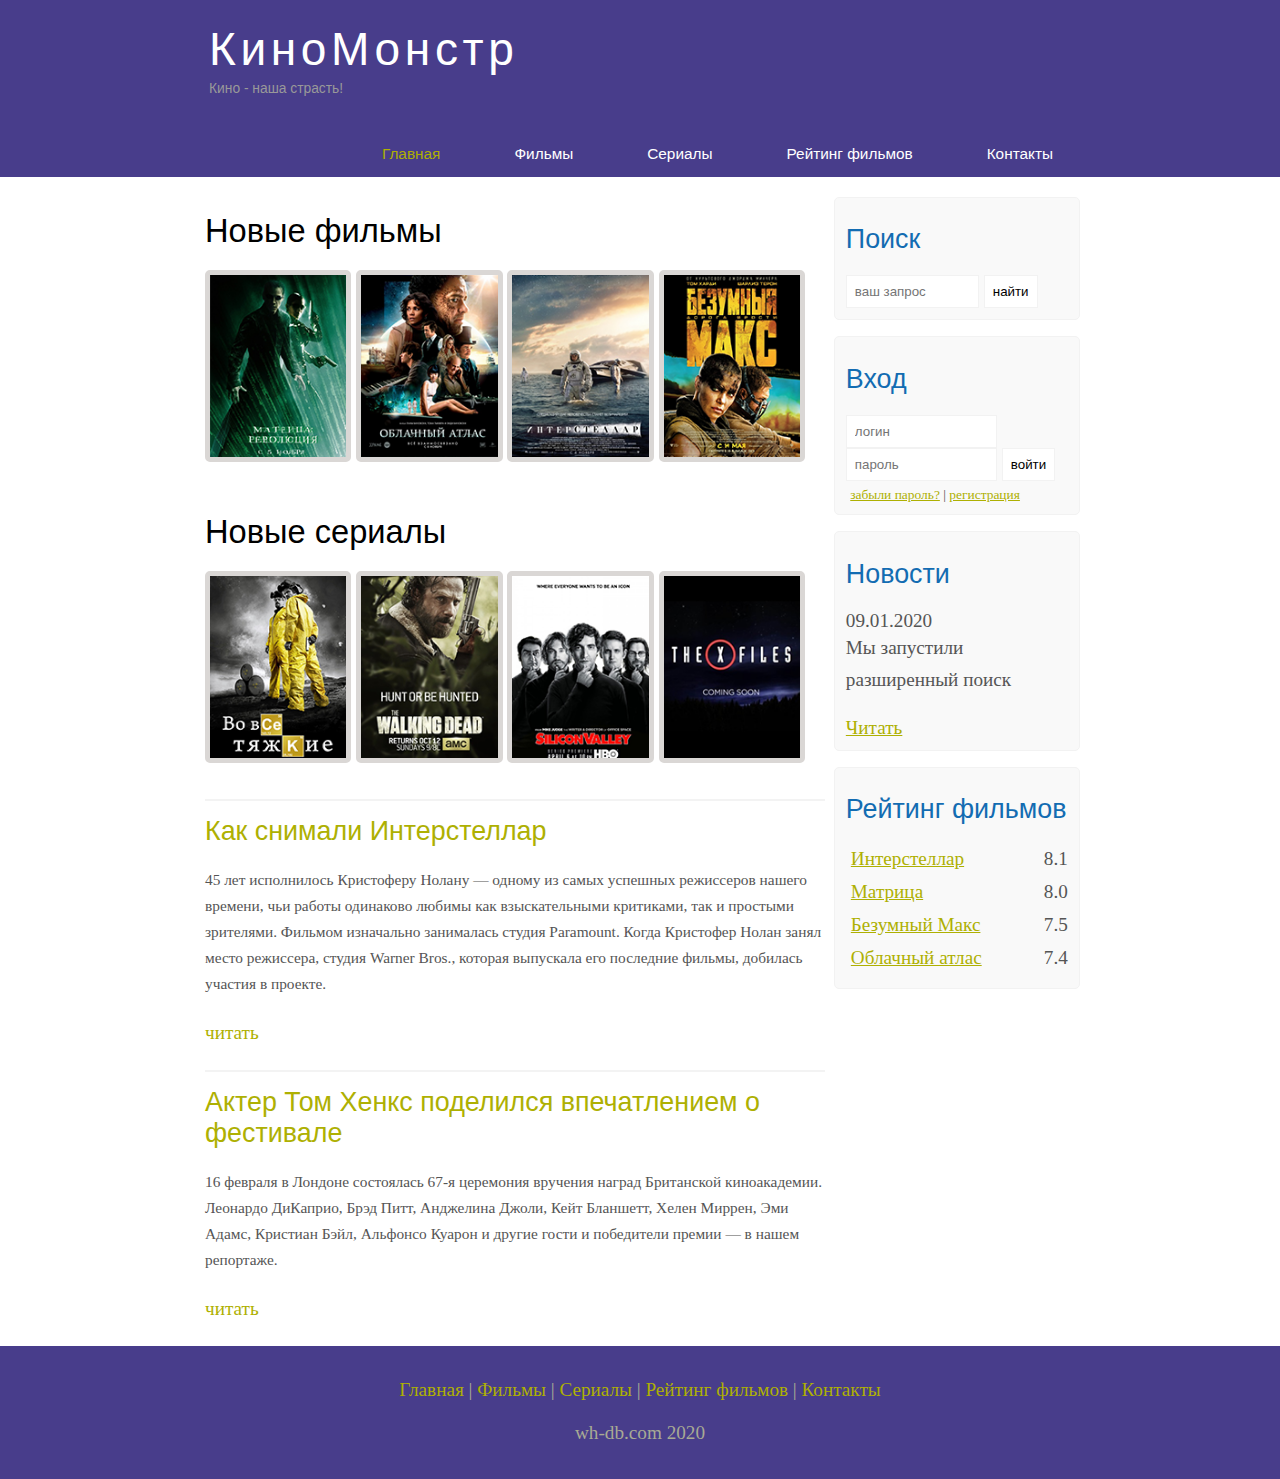
<file: index.html>
<!DOCTYPE html>
<html lang="ru">
<head>
    <meta charset="UTF-8">
    <meta name="denscription" content="Киномостр - портал о ино">
    <meta name="keywords" content="фильмы, фильмы онлайн, hd">
    <meta http-equiv="X-UA-Compatible" content="ie=edge">
    <title>КиноМонстр</title>
    <link rel="stylesheet" href="assets/css/style.css">
</head>
<body>

    <div class="main">
        <div class="header">
            <div class="logo">
                <div class="logo_text">
                    <h1><a href="/">КиноМонстр</a></h1>
                    <h2>Кино - наша страсть!</h2>
                </div>
            </div>
            <div class="menubar">
                <ul class="menu">
                    <li class="selected"><a href="#">Главная</a></li>
                    <li><a href="films.html">Фильмы</a></li>
                    <li><a href="#">Сериалы</a></li>
                    <li><a href="rating.html">Рейтинг фильмов</a></li>
                    <li><a href="contacts.html">Контакты</a></li>
                </ul>
            </div>
        </div>
        <div class="site_content">
            <div class="sidebar_container">
                <div class="sidebar">
                <h2>Поиск</h2>
                <form method="post" action="#" id="search_form">
                    <input type="search" name="search_field" placeholder="ваш запрос" />
                    <input type="submit" class="btn" value="найти" />
                </form>
            </div>
            <div class="sidebar">
                <h2>Вход</h2>
                <form method="POST" action="#" id="login">
                    <input type="text" name="login_field" placeholder="логин" />
                    <input type="password" name="password_field" placeholder="пароль" />
                    <input type="button" class="btn" value="войти" />
                    <div class="lables_passreg_text">
                        <span><a href="#">забыли пароль?</a></span> | <span><a href="#">регистрация</a></span>
                    </div>
                    
                </form>
            </div>
            <div class="sidebar">
                <h2>Новости</h2>
                <span>09.01.2020</span>
                <p>Мы запустили разширенный поиск</p>
                <a href="#">Читать</a>
                
            </div>
            <div class="sidebar">
                <h2>Рейтинг фильмов</h2>
                <ul>
                    <li><a href="show.html">Интерстеллар</a><span class="rating_sidebar">8.1</span></li>
                    <li><a href="#">Матрица</a><span class="rating_sidebar">8.0</span></li>
                    <li><a href="#">Безумный Макс</a><span class="rating_sidebar">7.5</span></li>
                    <li><a href="#">Облачный атлас</a><span class="rating_sidebar">7.4</span></li>

                </ul>
            </div>

            </div>
            <div class="content">
                <h1>Новые фильмы</h1>
                <div class="films">
                    <a href="#"><img src="assets/img/matrix.png"></a>
                    <a href="#"><img src="assets/img/cloud.png"></a>
                    <a href="show.html"><img src="assets/img/inter.png"></a>
                    <a href="#"><img src="assets/img/max.png"></a>
                </div>
                <h1>Новые сериалы</h1>
                <div class="series">
                    <a href="#"><img src="assets/img/breakingbad.png"></a>
                    <a href="#"><img src="assets/img/dead.png"></a>
                    <a href="#"><img src="assets/img/silicon.png"></a>
                    <a href="#"><img src="assets/img/xfiles.png"></a>
                </div>
                <div class="posts">
                    <hr>
                    <h2><a href="#">Как снимали Интерстеллар</a></h2>
                    <div class="posts_content">
                        <p>45 лет исполнилось Кристоферу Нолану — одному из самых успешных режиссеров нашего времени, чьи работы одинаково любимы как взыскательными критиками, так и простыми зрителями. Фильмом изначально занималась студия Paramount. Когда Кристофер Нолан занял место режиссера, студия Warner Bros., которая выпускала его последние фильмы, добилась участия в проекте.</p>
                    </div>
                    <p><a href="#">читать</a></p>
                    <hr>
                    <h2><a href="#">Актер Том Хенкс поделился впечатлением о фестивале</a></h2>
                    <div class="posts_content">
                        <p>16 февраля в Лондоне состоялась 67-я церемония вручения наград Британской киноакадемии. Леонардо ДиКаприо, Брэд Питт, Анджелина Джоли, Кейт Бланшетт, Хелен Миррен, Эми Адамс, Кристиан Бэйл, Альфонсо Куарон и другие гости и победители премии — в нашем репортаже.</p>
                    </div>
                    <p><a href="#">читать</a></p>
                    
                    
                </div>

    
            </div>
        </div>
                
     
        <div class="footer">

            <p>
                <a href="index.html">Главная</a> | <a href="films.html">Фильмы</a> | <a href="#">Сериалы</a> | <a href="rating.html">Рейтинг фильмов</a> | <a href="contacts.html">Контакты</a>
            </p>
            <p>wh-db.com 2020</p>
        </div>  
    </div>
     
</body>
</html>
</file>
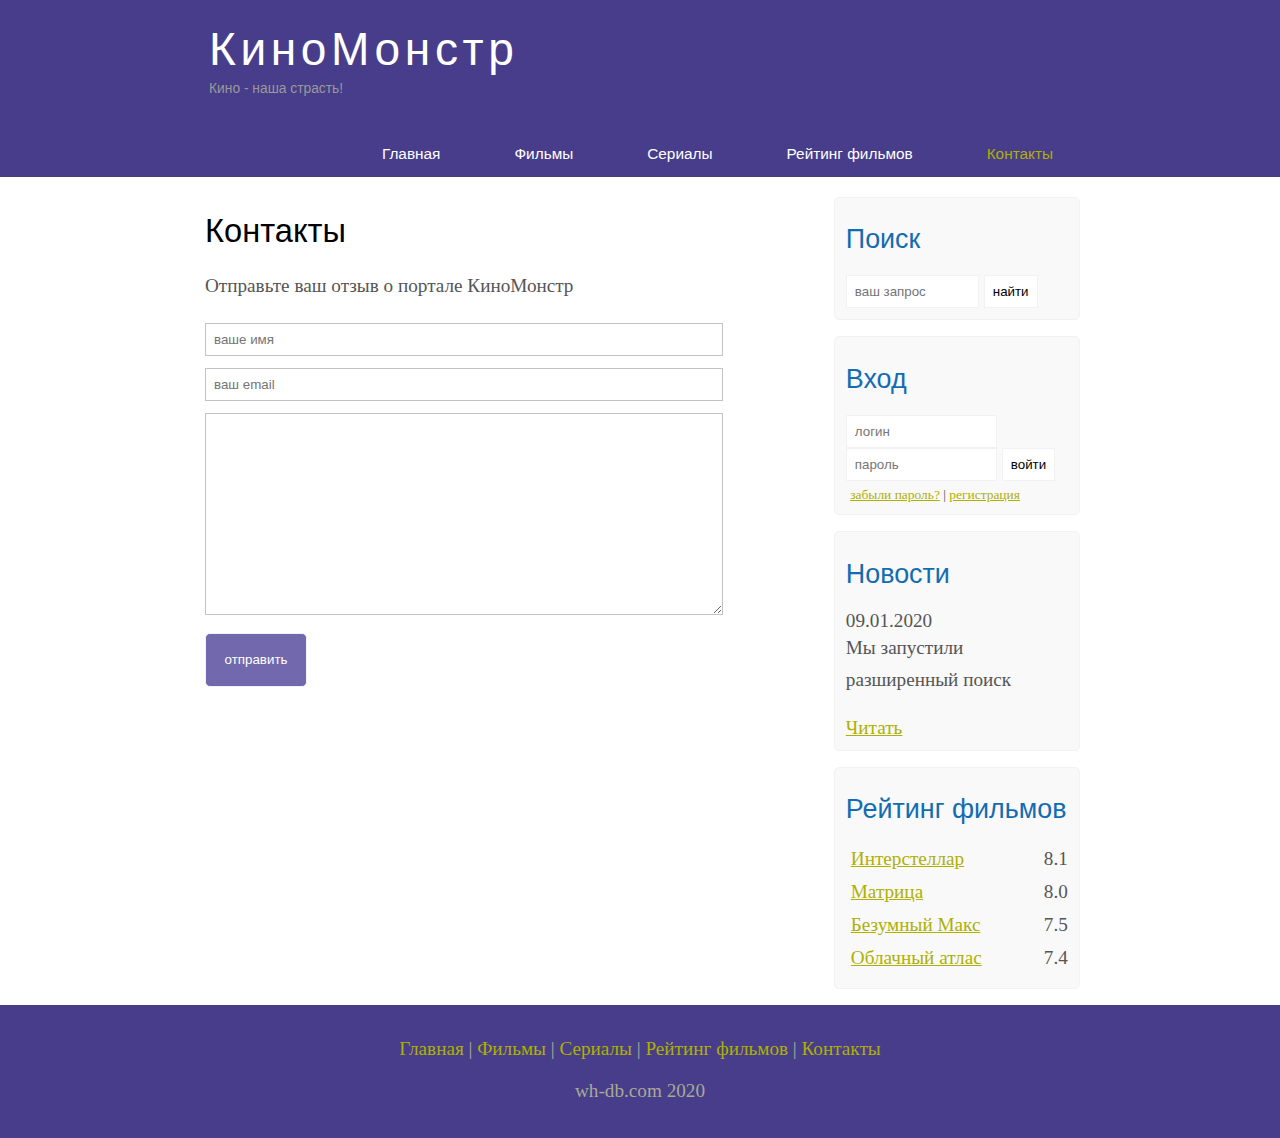
<file: contacts.html>
<!DOCTYPE html>
<html lang="ru">
<head>
    <meta charset="UTF-8">
    <meta name="denscription" content="Киномостр - портал о ино">
    <meta name="keywords" content="фильмы, фильмы онлайн, hd">
    <meta http-equiv="X-UA-Compatible" content="ie=edge">
    <title>Контакты</title>
    <link rel="stylesheet" href="assets/css/style.css">
</head>
<body>

    <div class="main">
        <div class="header">
            <div class="logo">
                <div class="logo_text">
                    <h1><a href="/">КиноМонстр</a></h1>
                    <h2>Кино - наша страсть!</h2>
                </div>
            </div>
            <div class="menubar">
                <ul class="menu">
                    <li><a href="index.html">Главная</a></li>
                    <li><a href="films.html">Фильмы</a></li>
                    <li><a href="#">Сериалы</a></li>
                    <li><a href="rating.html">Рейтинг фильмов</a></li>
                    <li class="selected"><a href="contacts.html">Контакты</a></li>
                </ul>
            </div>
        </div>
        <div class="site_content">
            <div class="sidebar_container">
                <div class="sidebar">
                <h2>Поиск</h2>
                <form method="post" action="#" id="search_form">
                    <input type="search" name="search_field" placeholder="ваш запрос" />
                    <input type="submit" class="btn" value="найти" />
                </form>
            </div>
            <div class="sidebar">
                <h2>Вход</h2>
                <form method="POST" action="#" id="login">
                    <input type="text" name="login_field" placeholder="логин" />
                    <input type="password" name="password_field" placeholder="пароль" />
                    <input type="button" class="btn" value="войти" />
                    <div class="lables_passreg_text">
                        <span><a href="#">забыли пароль?</a></span> | <span><a href="#">регистрация</a></span>
                    </div>
                    
                </form>
            </div>
            <div class="sidebar">
                <h2>Новости</h2>
                <span>09.01.2020</span>
                <p>Мы запустили разширенный поиск</p>
                <a href="#">Читать</a>
                
            </div>
            <div class="sidebar">
                <h2>Рейтинг фильмов</h2>
                <ul>
                    <li><a href="show.html">Интерстеллар</a><span class="rating_sidebar">8.1</span></li>
                    <li><a href="#">Матрица</a><span class="rating_sidebar">8.0</span></li>
                    <li><a href="#">Безумный Макс</a><span class="rating_sidebar">7.5</span></li>
                    <li><a href="#">Облачный атлас</a><span class="rating_sidebar">7.4</span></li>

                </ul>
            </div>

            </div>
            <div class="content">
             <h1>Контакты</h1>
             <p>Отправьте ваш отзыв о портале КиноМонстр</p>
             <div class="send send_contact">
                <form method="POST" action="#" id="contacts">
                    <input type="text" name="review_name" placeholder="ваше имя">
                    <input type="text" name="review_email" placeholder="ваш email">
                    <textarea name="review_text"></textarea>
                    <input type="submit" class="btn" value="отправить">

                </form>


             </div>
                

            </div>
        </div>
                
     
        <div class="footer">

            <p>
                <a href="index.html">Главная</a> | <a href="films.html">Фильмы</a> | <a href="#">Сериалы</a> | <a href="rating.html">Рейтинг фильмов</a> | <a href="contacts.html">Контакты</a>
            </p>
            <p>wh-db.com 2020</p>
        </div>  
    </div>
     
</body>
</html>
</file>
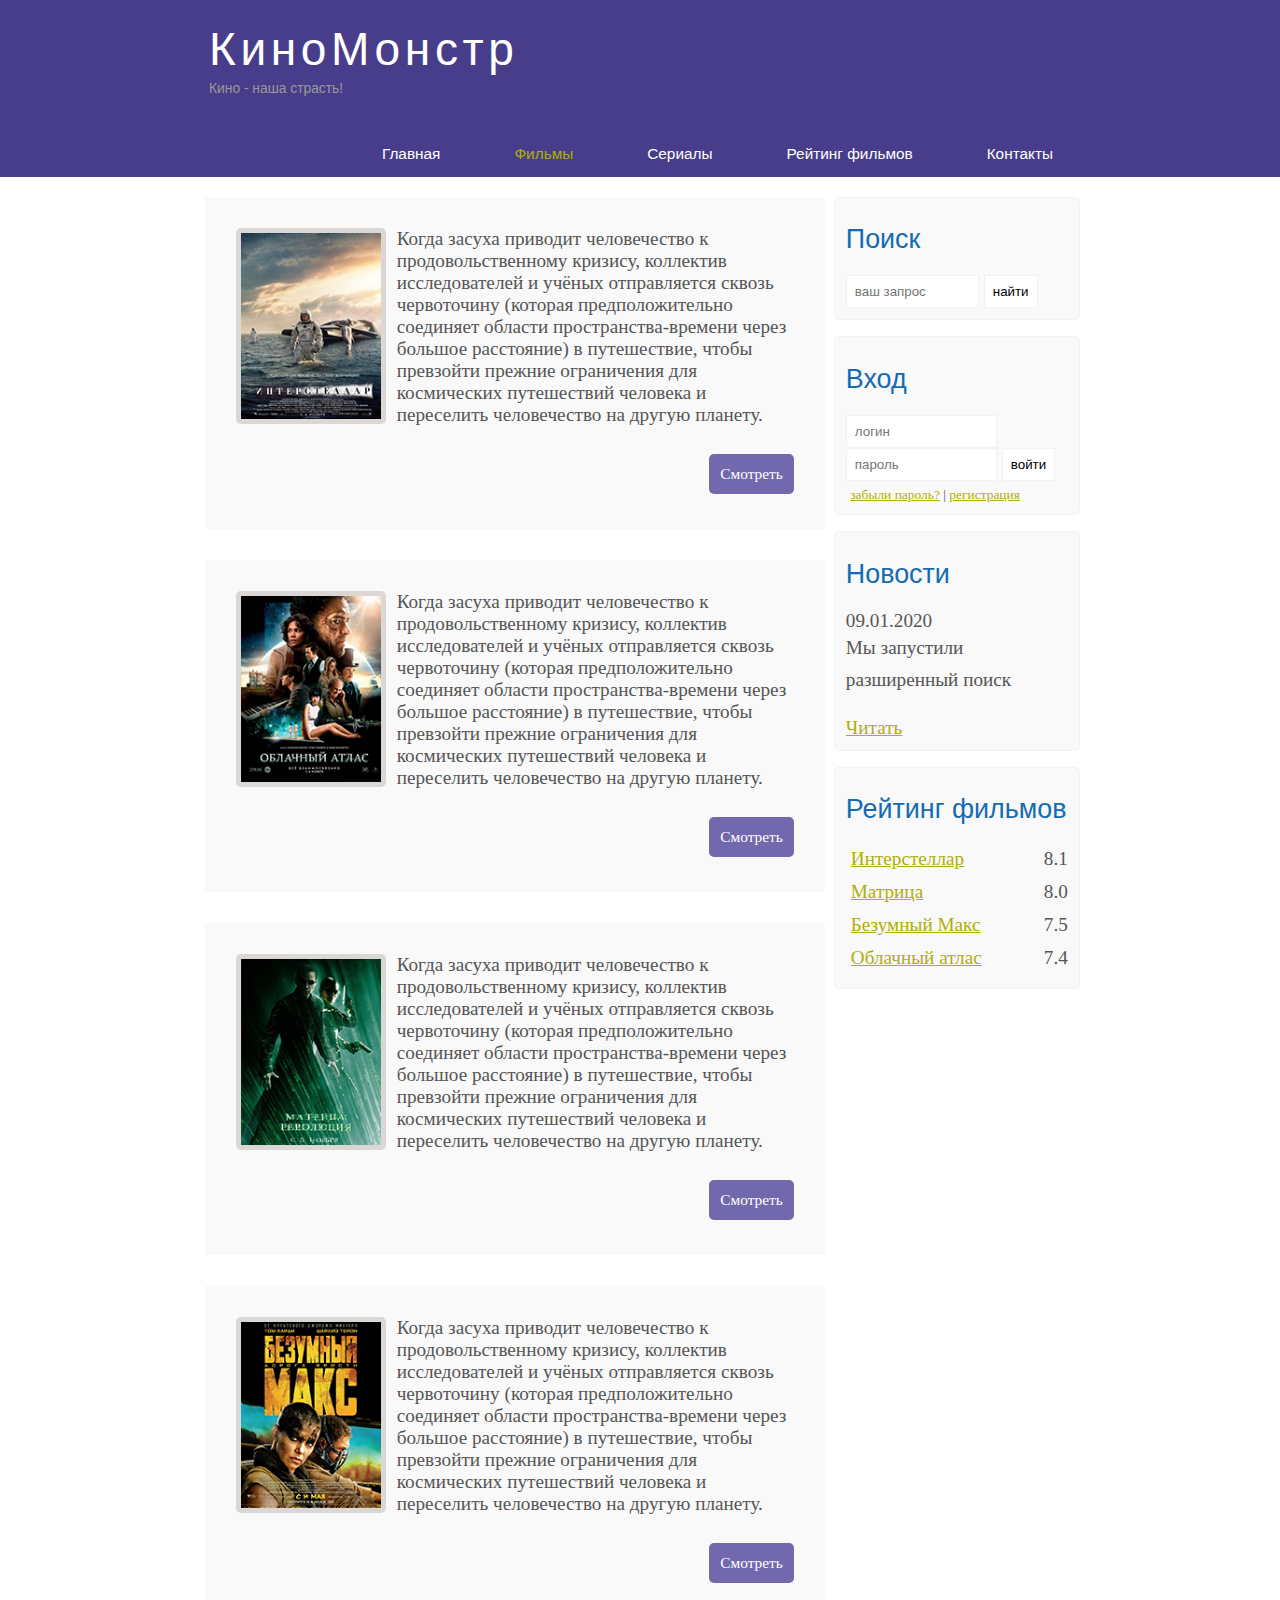
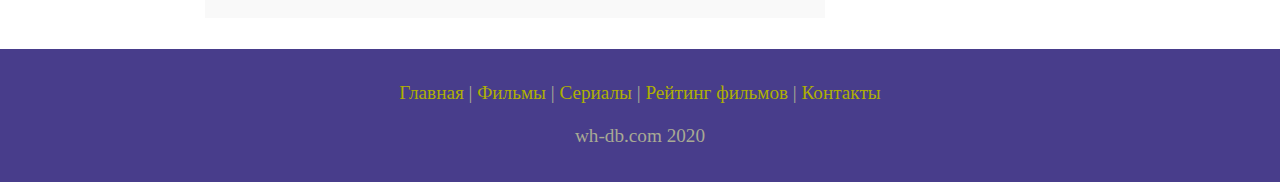
<file: films.html>
<!DOCTYPE html>
<html lang="ru">
<head>
    <meta charset="UTF-8">
    <meta name="denscription" content="Киномостр - портал о ино">
    <meta name="keywords" content="фильмы, фильмы онлайн, hd">
    <meta http-equiv="X-UA-Compatible" content="ie=edge">
    <title>Фильмы</title>
    <link rel="stylesheet" href="assets/css/style.css">
</head>
<body>

    <div class="main">
        <div class="header">
            <div class="logo">
                <div class="logo_text">
                    <h1><a href="/">КиноМонстр</a></h1>
                    <h2>Кино - наша страсть!</h2>
                </div>
            </div>
            <div class="menubar">
                <ul class="menu">
                    <li><a href="index.html">Главная</a></li>
                    <li class="selected"><a href="films.html">Фильмы</a></li>
                    <li><a href="#">Сериалы</a></li>
                    <li><a href="rating.html">Рейтинг фильмов</a></li>
                    <li><a href="contacts.html">Контакты</a></li>
                </ul>
            </div>
        </div>
        <div class="site_content">
            <div class="sidebar_container">
                <div class="sidebar">
                <h2>Поиск</h2>
                <form method="post" action="#" id="search_form">
                    <input type="search" name="search_field" placeholder="ваш запрос" />
                    <input type="submit" class="btn" value="найти" />
                </form>
            </div>
            <div class="sidebar">
                <h2>Вход</h2>
                <form method="POST" action="#" id="login">
                    <input type="text" name="login_field" placeholder="логин" />
                    <input type="password" name="password_field" placeholder="пароль" />
                    <input type="button" class="btn" value="войти" />
                    <div class="lables_passreg_text">
                        <span><a href="#">забыли пароль?</a></span> | <span><a href="#">регистрация</a></span>
                    </div>
                    
                </form>
            </div>
            <div class="sidebar">
                <h2>Новости</h2>
                <span>09.01.2020</span>
                <p>Мы запустили разширенный поиск</p>
                <a href="#">Читать</a>
                
            </div>
            <div class="sidebar">
                <h2>Рейтинг фильмов</h2>
                <ul>
                    <li><a href="show.html">Интерстеллар</a><span class="rating_sidebar">8.1</span></li>
                    <li><a href="#">Матрица</a><span class="rating_sidebar">8.0</span></li>
                    <li><a href="#">Безумный Макс</a><span class="rating_sidebar">7.5</span></li>
                    <li><a href="#">Облачный атлас</a><span class="rating_sidebar">7.4</span></li>

                </ul>
            </div>

            </div>
            <div class="content">
               <div class="info_film">
                <img src="assets/img/inter.png">
                Когда засуха приводит человечество к продовольственному кризису, коллектив исследователей и учёных отправляется сквозь червоточину (которая предположительно соединяет области пространства-времени через большое расстояние) в путешествие, чтобы превзойти прежние ограничения для космических путешествий человека и переселить человечество на другую планету.
                <div class="button"><a href="show.html">Смотреть</a></div>
               </div> 
               <div class="info_film">
                <img src="assets/img/cloud.png">
                Когда засуха приводит человечество к продовольственному кризису, коллектив исследователей и учёных отправляется сквозь червоточину (которая предположительно соединяет области пространства-времени через большое расстояние) в путешествие, чтобы превзойти прежние ограничения для космических путешествий человека и переселить человечество на другую планету.
                <div class="button"><a href="#">Смотреть</a></div>
               </div> 
               <div class="info_film">
                <img src="assets/img/matrix.png">
                Когда засуха приводит человечество к продовольственному кризису, коллектив исследователей и учёных отправляется сквозь червоточину (которая предположительно соединяет области пространства-времени через большое расстояние) в путешествие, чтобы превзойти прежние ограничения для космических путешествий человека и переселить человечество на другую планету.
                <div class="button"><a href="#">Смотреть</a></div>
               </div> 
               <div class="info_film">
                <img src="assets/img/max.png">
                Когда засуха приводит человечество к продовольственному кризису, коллектив исследователей и учёных отправляется сквозь червоточину (которая предположительно соединяет области пространства-времени через большое расстояние) в путешествие, чтобы превзойти прежние ограничения для космических путешествий человека и переселить человечество на другую планету.
                <div class="button"><a href="#">Смотреть</a></div>
               </div> 
               
            </div>
        </div>
                
     
        <div class="footer">

            <p>
                <a href="index.html">Главная</a> | <a href="films.html">Фильмы</a> | <a href="#">Сериалы</a> | <a href="rating.html">Рейтинг фильмов</a> | <a href="contacts.html">Контакты</a>
            </p>
            <p>wh-db.com 2020</p>
        </div>  
    </div>
     
</body>
</html>
</file>
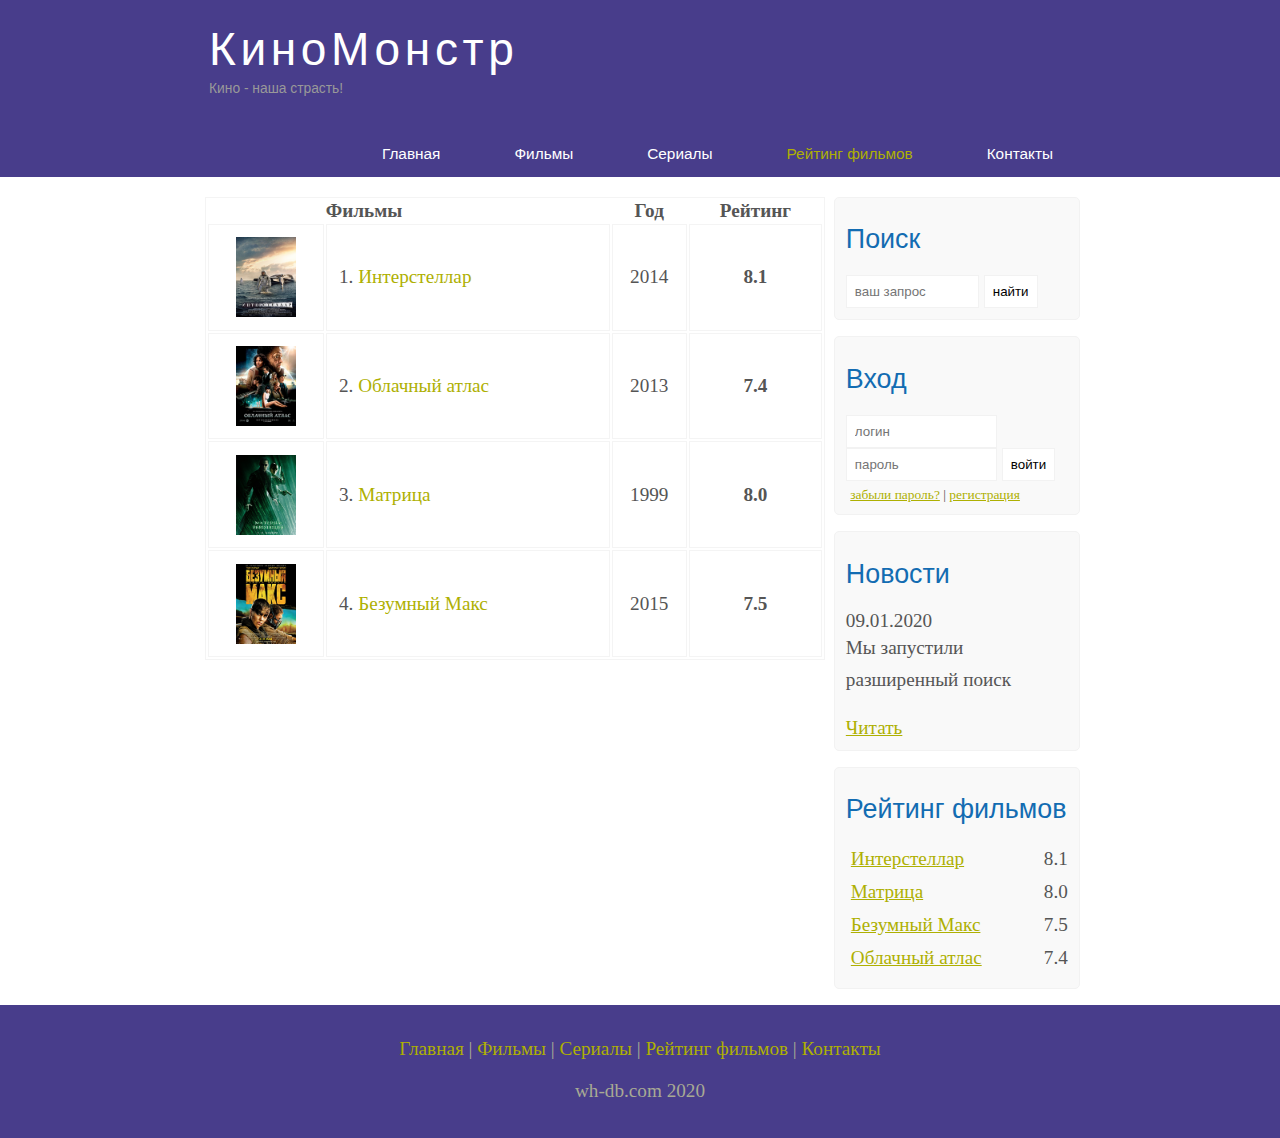
<file: rating.html>
<!DOCTYPE html>
<html lang="ru">
<head>
    <meta charset="UTF-8">
    <meta name="denscription" content="Киномостр - портал о ино">
    <meta name="keywords" content="фильмы, фильмы онлайн, hd">
    <meta http-equiv="X-UA-Compatible" content="ie=edge">
    <title>Рейтинг фильмов</title>
    <link rel="stylesheet" href="assets/css/style.css">
</head>
<body>

    <div class="main">
        <div class="header">
            <div class="logo">
                <div class="logo_text">
                    <h1><a href="/">КиноМонстр</a></h1>
                    <h2>Кино - наша страсть!</h2>
                </div>
            </div>
            <div class="menubar">
                <ul class="menu">
                    <li><a href="index.html">Главная</a></li>
                    <li><a href="films.html">Фильмы</a></li>
                    <li><a href="#">Сериалы</a></li>
                    <li class="selected"><a href="rating.html">Рейтинг фильмов</a></li">
                    <li><a href="contacts.html">Контакты</a></li>
                </ul>
            </div>
        </div>
        <div class="site_content">
            <div class="sidebar_container">
                <div class="sidebar">
                <h2>Поиск</h2>
                <form method="post" action="#" id="search_form">
                    <input type="search" name="search_field" placeholder="ваш запрос" />
                    <input type="submit" class="btn" value="найти" />
                </form>
            </div>
            <div class="sidebar">
                <h2>Вход</h2>
                <form method="POST" action="#" id="login">
                    <input type="text" name="login_field" placeholder="логин" />
                    <input type="password" name="password_field" placeholder="пароль" />
                    <input type="button" class="btn" value="войти" />
                    <div class="lables_passreg_text">
                        <span><a href="#">забыли пароль?</a></span> | <span><a href="#">регистрация</a></span>
                    </div>
                    
                </form>
            </div>
            <div class="sidebar">
                <h2>Новости</h2>
                <span>09.01.2020</span>
                <p>Мы запустили разширенный поиск</p>
                <a href="#">Читать</a>
                
            </div>
            <div class="sidebar">
                <h2>Рейтинг фильмов</h2>
                <ul>
                    <li><a href="show.html">Интерстеллар</a><span class="rating_sidebar">8.1</span></li>
                    <li><a href="#">Матрица</a><span class="rating_sidebar">8.0</span></li>
                    <li><a href="#">Безумный Макс</a><span class="rating_sidebar">7.5</span></li>
                    <li><a href="#">Облачный атлас</a><span class="rating_sidebar">7.4</span></li>

                </ul>
            </div>

            </div>
            <div class="content">
                <table>
                    <tr>
                        <th></th>
                        <th>Фильмы</th>
                        <th class="center">Год</th>
                        <th class="center">Рейтинг</th>
                    </tr>
                    <tr>
                        <td class="center"><img src="assets/img/inter.png"></td>
                        <td>1. <a href="show.html">Интерстеллар</a></td>
                        <td class="center">2014</td>
                        <td class="center rating">8.1</td>
                    </tr>
                    <tr>
                        <td class="center"><img src="assets/img/cloud.png"></td>
                        <td>2. <a href="show.html">Облачный атлас</a></td>
                        <td class="center">2013</td>
                        <td class="center rating">7.4</td>
                    </tr>                                      
                    <tr>
                        <td class="center"><img src="assets/img/matrix.png"></td>
                        <td>3. <a href="show.html">Матрица</a></td>
                        <td class="center">1999</td>
                        <td class="center rating">8.0</td>
                    </tr>
                    <tr>
                        <td class="center"><img src="assets/img/max.png"></td>
                        <td>4. <a href="show.html">Безумный Макс</a></td>
                        <td class="center">2015</td>
                        <td class="center rating">7.5</td>
                    </tr>
                    
                    
                </table>
          
            </div>
        </div>
                
     
        <div class="footer">

            <p>
                <a href="index.html">Главная</a> | <a href="films.html">Фильмы</a> | <a href="#">Сериалы</a> | <a href="rating.html">Рейтинг фильмов</a> | <a href="contacts.html">Контакты</a>
            </p>
            <p>wh-db.com 2020</p>
        </div>  
    </div>
     
</body>
</html>
</file>
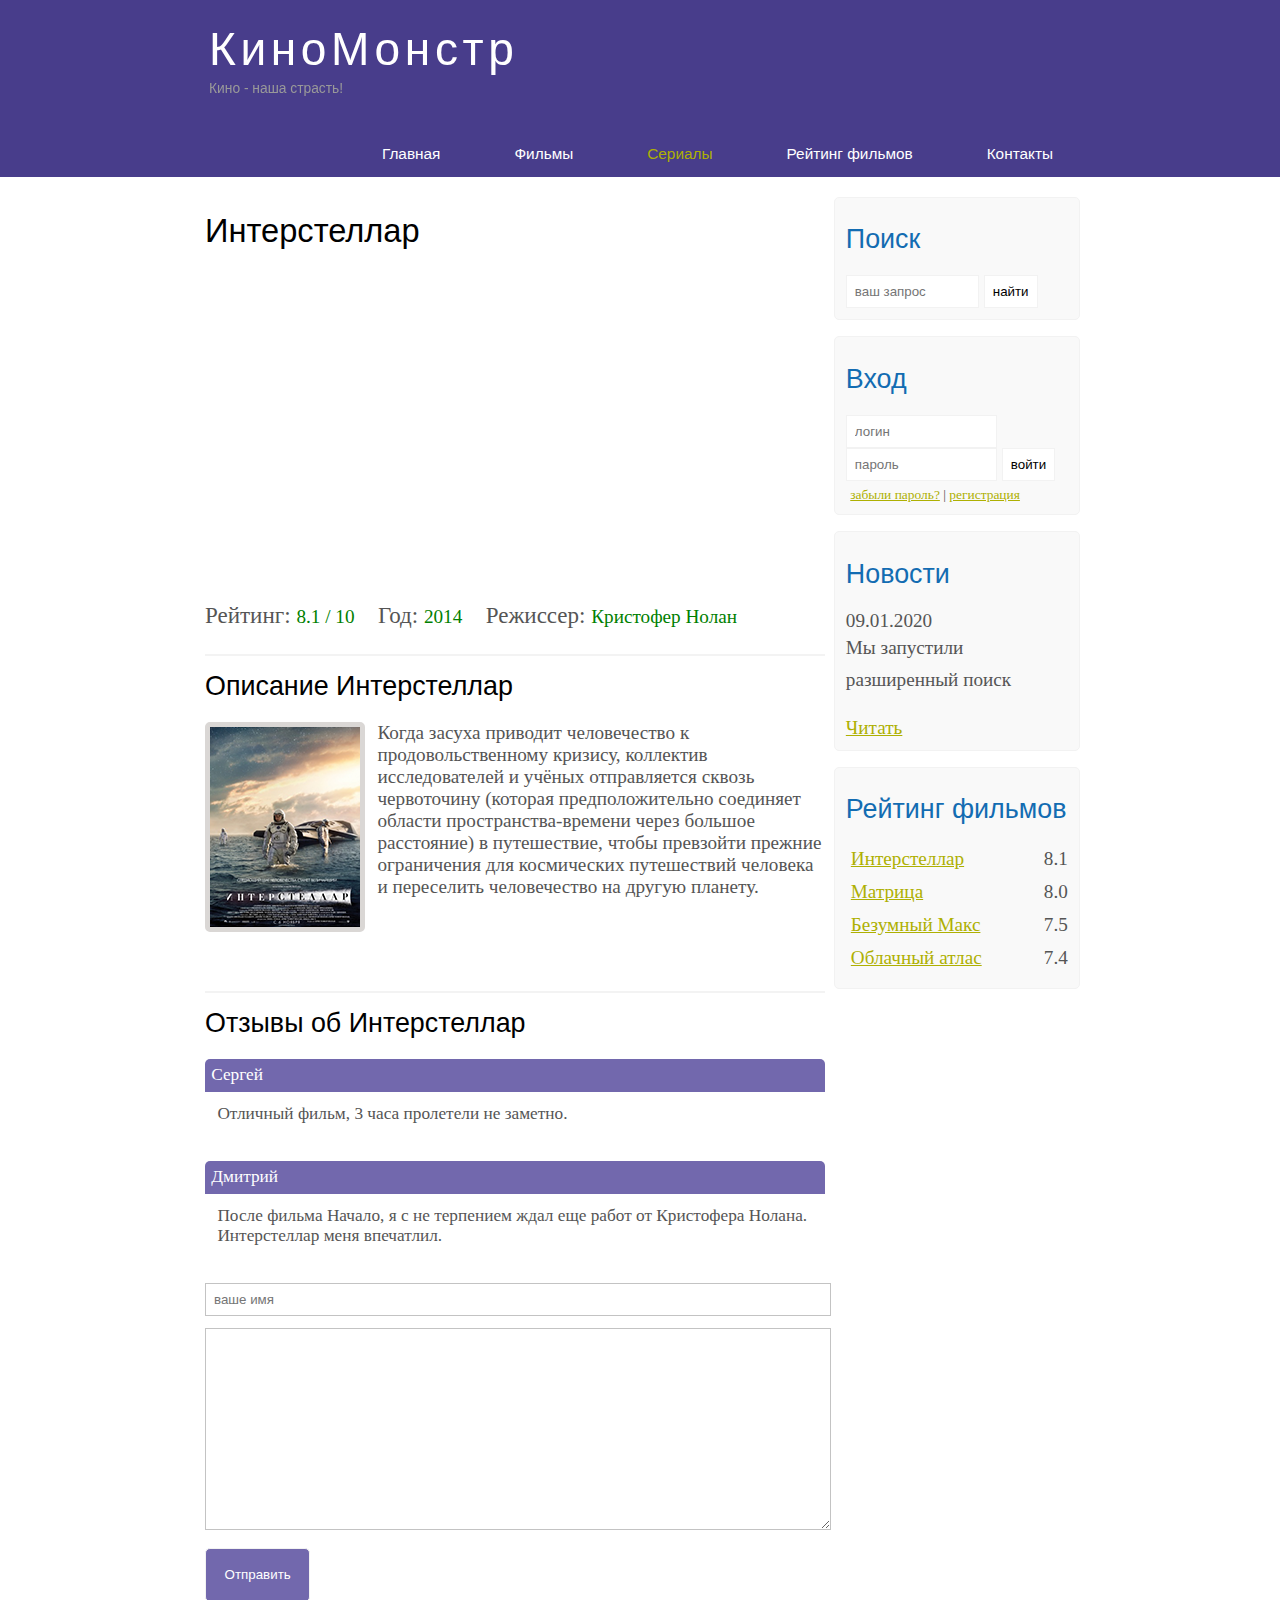
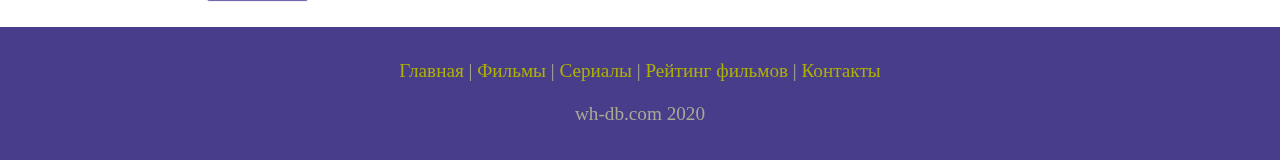
<file: show.html>
<!DOCTYPE html>
<html lang="ru">
<head>
    <meta charset="UTF-8">
    <meta name="denscription" content="Киномостр - портал о ино">
    <meta name="keywords" content="фильмы, фильмы онлайн, hd">
    <meta http-equiv="X-UA-Compatible" content="ie=edge">
    <title>Интерстеллар</title>
    <link rel="stylesheet" href="assets/css/style.css">
</head>
<body>

    <div class="main">
        <div class="header">
            <div class="logo">
                <div class="logo_text">
                    <h1><a href="/">КиноМонстр</a></h1>
                    <h2>Кино - наша страсть!</h2>
                </div>
            </div>
            <div class="menubar">
                <ul class="menu">
                    <li><a href="index.html">Главная</a></li>
                    <li><a href="films.html">Фильмы</a></li>
                    <li class="selected"><a href="#">Сериалы</a></li>
                    <li><a href="rating.html">Рейтинг фильмов</a></li>
                    <li><a href="contacts.html">Контакты</a></li>
                </ul>
            </div>
        </div>
        <div class="site_content">
            <div class="sidebar_container">
                <div class="sidebar">
                <h2>Поиск</h2>
                <form method="post" action="#" id="search_form">
                    <input type="search" name="search_field" placeholder="ваш запрос" />
                    <input type="submit" class="btn" value="найти" />
                </form>
            </div>
            <div class="sidebar">
                <h2>Вход</h2>
                <form method="POST" action="#" id="login">
                    <input type="text" name="login_field" placeholder="логин" />
                    <input type="password" name="password_field" placeholder="пароль" />
                    <input type="button" class="btn" value="войти" />
                    <div class="lables_passreg_text">
                        <span><a href="#">забыли пароль?</a></span> | <span><a href="#">регистрация</a></span>
                    </div>
                    
                </form>
            </div>
            <div class="sidebar">
                <h2>Новости</h2>
                <span>09.01.2020</span>
                <p>Мы запустили разширенный поиск</p>
                <a href="#">Читать</a>
                
            </div>
            <div class="sidebar">
                <h2>Рейтинг фильмов</h2>
                <ul>
                    <li><a href="show.html">Интерстеллар</a><span class="rating_sidebar">8.1</span></li>
                    <li><a href="#">Матрица</a><span class="rating_sidebar">8.0</span></li>
                    <li><a href="#">Безумный Макс</a><span class="rating_sidebar">7.5</span></li>
                    <li><a href="#">Облачный атлас</a><span class="rating_sidebar">7.4</span></li>

                </ul>
            </div>

            </div>
            <div class="content">
                <h1>Интерстеллар</h1>
                <iframe width="560" height="315" src="https://www.youtube.com/embed/6ybBuTETr3U" frameborder="0" allow="accelerometer; autoplay; encrypted-media; gyroscope; picture-in-picture" allowfullscreen></iframe>                
                <div class="info_film_page">
                    <span class="label">Рейтинг: </span><span class="value">8.1 / 10</span>
                    <span class="label">Год: </span><span class="value">2014</span>
                    <span class="label">Режиссер: </span><span class="value">Кристофер Нолан</span>
                </div>
                <hr>
                <h2>Описание Интерстеллар</h2>
                <div class="about">
                    <img src="assets/img/inter.png">
                    Когда засуха приводит человечество к продовольственному кризису, коллектив исследователей и учёных отправляется сквозь червоточину (которая предположительно соединяет области пространства-времени через большое расстояние) в путешествие, чтобы превзойти прежние ограничения для космических путешествий человека и переселить человечество на другую планету.
                </div>
                <hr>
                <h2>Отзывы об Интерстеллар</h2>
                <div class="review">
                    <div class="review_name">Сергей</div>
                    <div class="review_text">Отличный фильм, 3 часа пролетели не заметно.</div>
                </div>
                <div class="review">
                    <div class="review_name">Дмитрий</div>
                    <div class="review_text">После фильма Начало, я с не терпением ждал еще работ от Кристофера Нолана. Интерстеллар меня впечатлил.</div>
                </div>
                <div class="send">
                    <form method="POST" action="#" id="review">
                        <input type="text" name="review_name" placeholder="ваше имя">
                        <textarea name="review_text"></textarea>
                        <input type="submit" class="btn" value="Отправить">

                    </form>
        

                </div>
            </div>
        </div>
                
     
        <div class="footer">

            <p>
                <a href="index.html">Главная</a> | <a href="films.html">Фильмы</a> | <a href="#">Сериалы</a> | <a href="rating.html">Рейтинг фильмов</a> | <a href="contacts.html">Контакты</a>
            </p>
            <p>wh-db.com 2020</p>
        </div>  
    </div>
     
</body>
</html>
</file>
<file: assets/css/style.css>
* {
margin: 0;
padding: 0;
}
body {
    font-size: 1.2em;
    background-color: #fff;
    color: #555;
}
p {
    padding: 0 0 20px 0;
    line-height: 1.7em ;
}

input[type="text"], input[type="search"], input[type="password"] {
    width: 60%;
    color: #5d5d5d;
    padding: 8px;
}

input, textarea {
    outline: none;
    border: none;
    border: solid 1px #f2f2f2;
}
h1, h2 {
    font: normal 170% 'century gothic', arial;
    margin: 0 0 15px 0;
    padding: 15px 0 5px 0;
    color: #000;
}
h2 {
    font-size: 140%;
}

a, a:hover {
    color: #aeb002;
    outline: none;
    text-decoration: underline;
}

ul {
    margin: 2px 0 22px 17px;
}
ul li {
    margin: 0 0 6px 0;
    padding: 0 0 4px 5px;
    line-height: 1.5em;
}
hr {
    border: solid 1px #f3f3f3;
}
.header {
    background-color: darkslateblue;
    height: 177px;
    font-size: 0.8em;
    margin-left: 0px;
    margin-right: 0px;
    min-width: 900px;
} 
.main, .logo, .menubar, .site_content, .footer{
    margin-left: auto;  
    margin-right: auto;
}
.logo {
    width: 880px;
    padding-bottom: 40px;
}
.logo h1, .logo h2 {
    font: normal 300% 'century gothic', arial, sans-serif;
    margin: 0 0 0 9px;
}
.logo_text h1, .logo_text h1 a, .logo_text h1 a:hover {
    padding: 22px 0 0 0;
    color: #fff;
    letter-spacing: 0.1em;
    text-decoration: none;
}
.logo_text h2 {
    font-size: 0.9em;
    padding: 4px 0 0 0;
    color: #999;
}
.menubar {
    width: 900px;
    height: 46px;
}
ul.menu {
    float: right;
}
ul.menu li {
    float: left;
    padding: 0 0 0 9px;
    list-style: none;
    margin: 1px 2px 0 0;
}
ul.menu li a {
    font: normal 100% 'trebuchet ms', sans-serif;
    display: block;
    height: 20px;
    padding: 6px 35px 5px 28px;
    color:#fff;
    text-decoration: none;
}
ul.menu li.selected a {
    color: #aeb002;
}
ul.menu li a:hover {
    color: rgb(27, 250, 19);
}
.site_content {
    width: 880px;
    overflow: hidden;
    margin: 20px auto 0 auto;
    background-color: white;
}
.sidebar_container {
    float: right;
    width: 224px;

}
.sidebar {
    float: right;
    width: 222px;
    padding: 5%;
    margin: 0 0 16px 0;
    border: solid 1px #f2f2f2;
    border-radius: 5px;
    background-color: #f9f9f9;

}
.btn {
    padding: 8px;
    background-color: white;
    cursor: pointer;
}
.sidebar h2 {
    color: #136cb2;
}

.lables_passreg_text {
    font-size: 0.7em;
    margin-left: 2%;
    margin-top: 3%;
}
.sidebar ul {
    margin: 0;
}
.sidebar ul li {
    margin: 0;
    list-style-type: none;
}
.sidebar .rating_sidebar {
    float: right;
}
.content {
    text-align: left;
    width: 620px;
    padding: 0 0 0 5px;
    float: left;
}
.content a {
    text-decoration: none;
}
.films {
    margin-bottom: 5%;
}
.films img {
    border-radius: 5px;
    border: solid 5px #dad7d5;
    width: 22%;
}
.series {
    margin-bottom: 5%;
}
.series img {
    border-radius: 5px;
    border: solid 5px #dad7d5;
    width: 22%;

}
.posts .posts_content {
    font-size: 0.8em;
}
.info_film_page {
    margin-top: 2%;
    margin-bottom: 4%;
}
.info_film_page .label {
    font-size: 1.2em;
}
.info_film_page .value {
    font-size: 1em;
    color: green;
    margin-right: 3%;
}
.about {
    margin-bottom: 15%;
}
.about img {
    float: left;
    margin-right: 2%;
    border-radius: 5px;
    border: solid 5px #dad7d5;
}
.review {
    margin-bottom: 4%;
    font-size: 0.9em;
}
.review .review_name {
    background-color: #7268ad;
    color: white;
    padding: 1%;
    border-top-left-radius: 5px;
    border-top-right-radius: 5px;
}
.review .review_text {
    padding-left: 2%;
    padding-top: 2%;
    padding-bottom: 2%;
}
.send input[type="submit"] {
    background-color: #7268ad;
    border-radius: 5px;
    color: white;
    padding: 3%;
}
.send {
    margin-bottom: 4%;
}
.send input[type="text"], textarea {
    border: solid 1px #c3c3c3;
    margin-bottom: 2%;
}
.send input[type="text"] {
    width: 98%;
}
.send textarea {
    width: 624px;
    height: 200px;
}
.send_contact input[type="text"] {
    width: 500px;
  }
  
 .send_contact textarea {
    width: 516px;
  }

.info_film {
    background-color: #f9f9f9 ;
    margin-bottom: 5%;
    padding: 5%;
    height: 270px;
}
.info_film img {
    float: left;
    margin-right: 2%;
    border-radius: 5px;
    border: solid 5px #dad7d5;
    width: 25%;
}
.button {
    background-color: #7268ad;
    color: white;
    padding: 2%;
    border-radius: 5px;
    float: right;
    margin-top: 5%;
    font-size: 0.8em;
    clear: both;
}

.button a {
    color: white;
}

table {
    width: 100%;
    border: solid 1px #f4f4f4;
}
td {
    padding: 2%;
    border: solid 1px #f4f4f4;
}
td img {
    width: 60px;
    vertical-align: middle;
}
.center {
    text-align: center;
}
.rating {
    font-weight: bold;
}

.footer {
    background-color: darkslateblue;
    width: 100%;
    height: 100px;
    padding: 28px 0 5px 0;
    text-align: center;
    color: #a8aa94;
    margin-left: 0px;
    margin-right: 0px;
    min-width: 900px;
}
.footer a {
    text-decoration: none;
}
.footer a:hover {
    color: white;
    text-decoration: none;
} 
.footer p {
    padding: 0 0 10px 0;
}
/* CSS Mobile */
@media only screen 
and (min-device-width : 320px)
and (max-device-width : 568px) {

.header {
    background-color: #06229c;
min-width: 100%;
height: 20%;
text-align: center;
}
.logo {
    width: 100%;
}
.site_content {
    width: 100%;
}
.menubar {
    width: 100%;
    height: 100%;
}
.site_content {
    width: 100%;
    text-align: center;
}
.sidebar_container {
    display: none;
}
.footer {
    display: none;
}
ul.menu {
    float: none;
}
ul.menu li {
    padding: 0;
    margin: 0;
    float: none;
}

}
</file>
